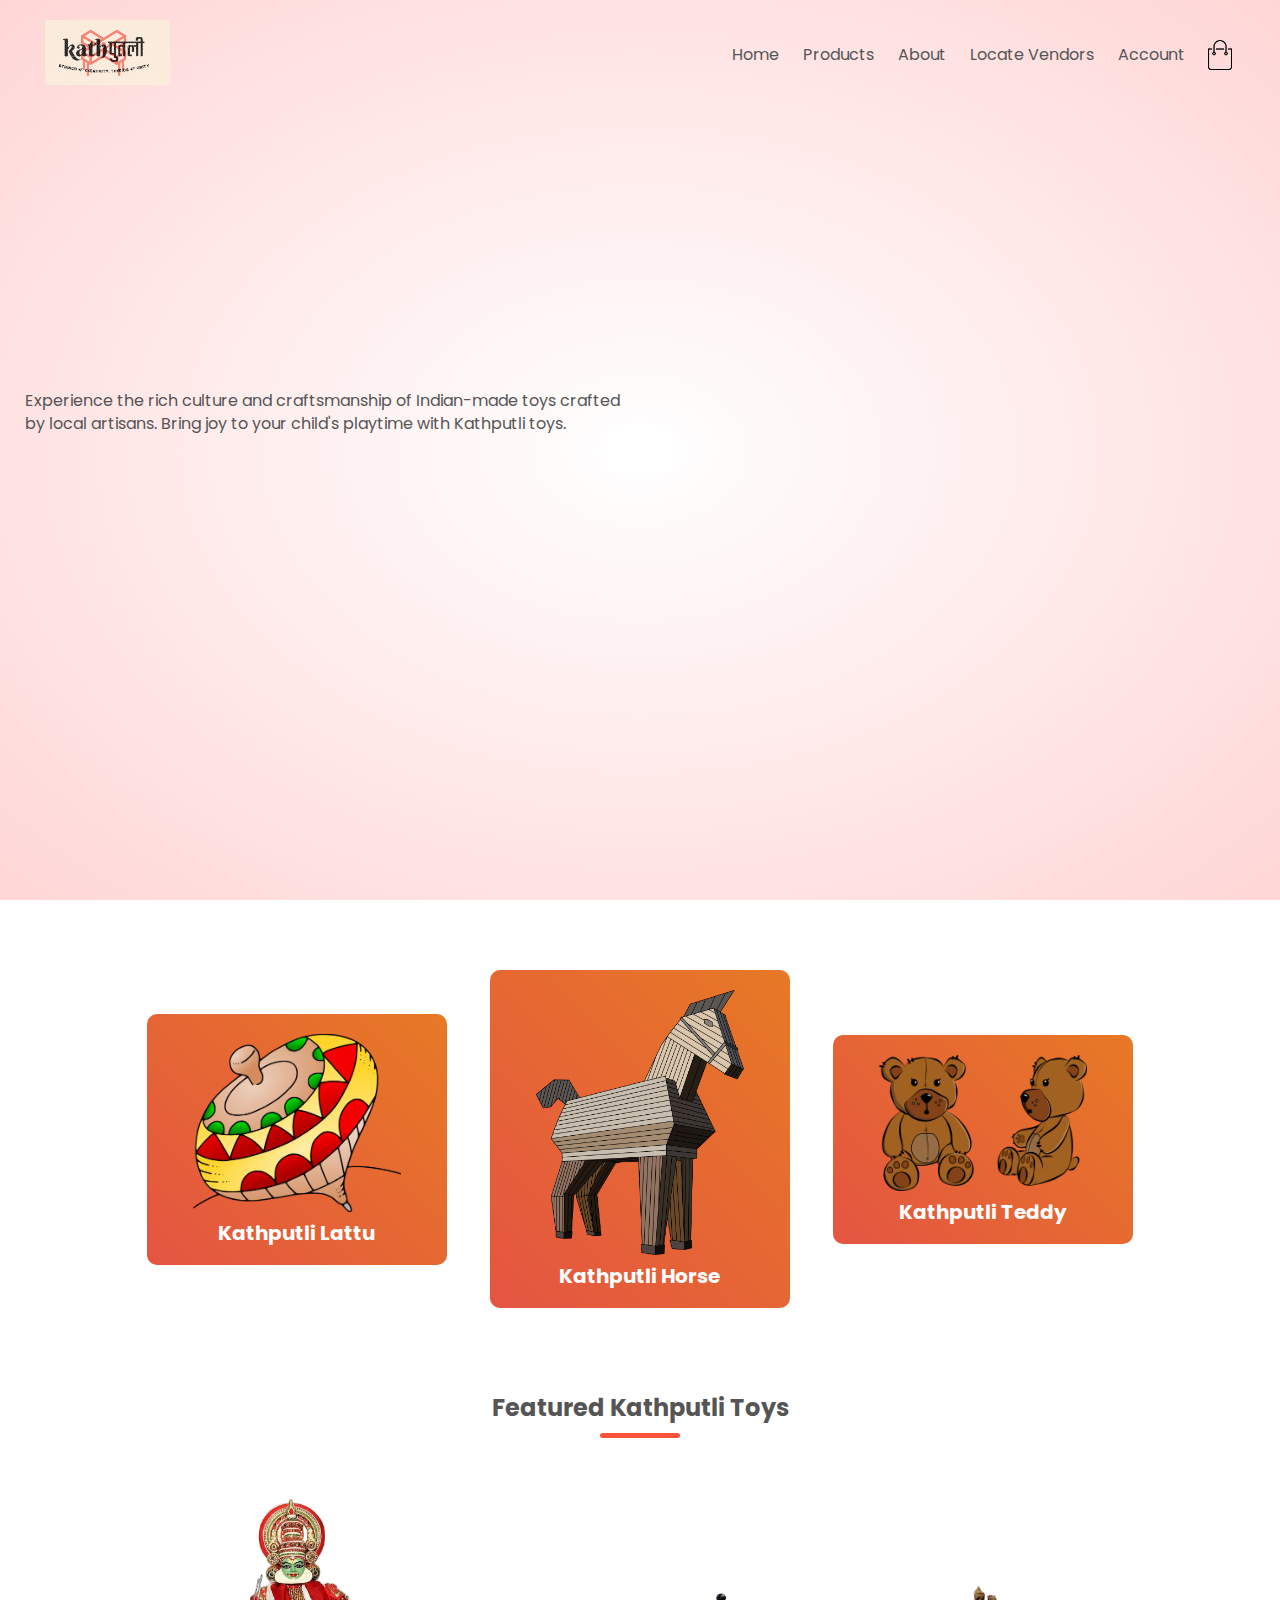
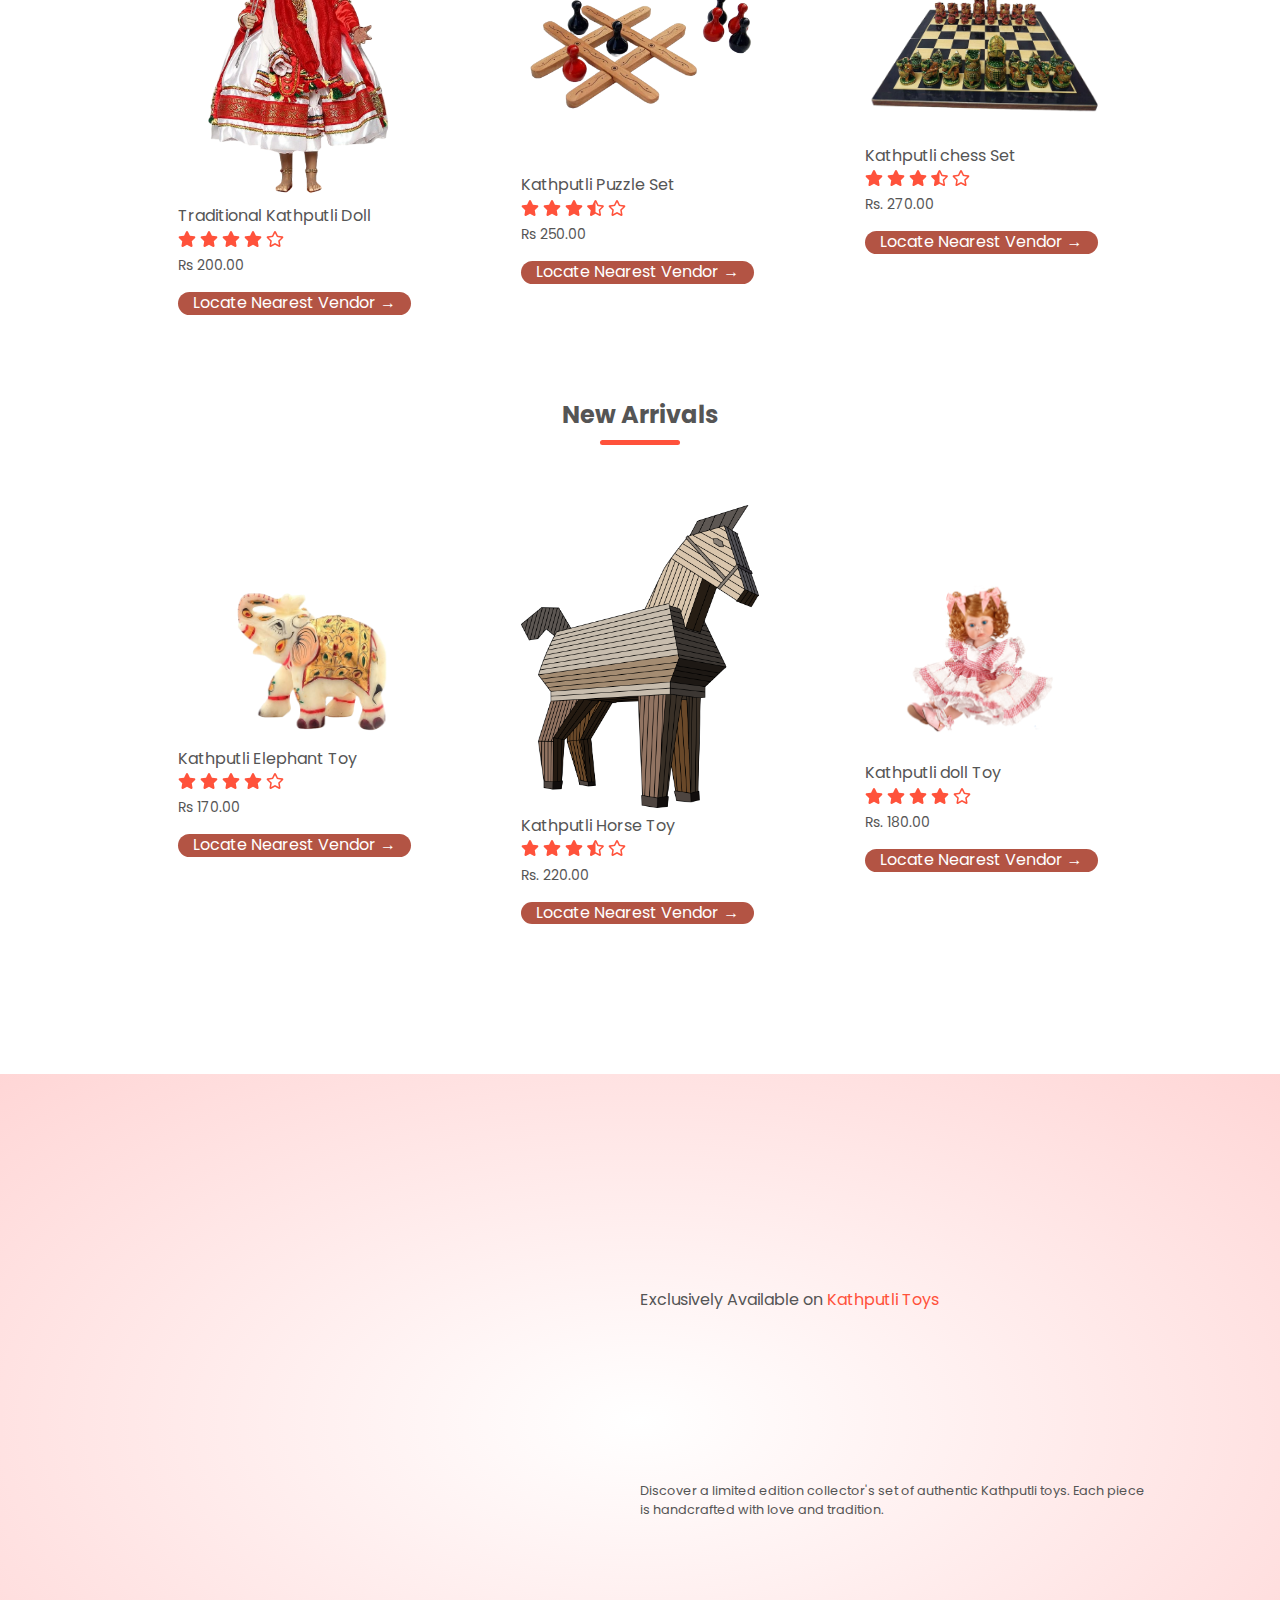
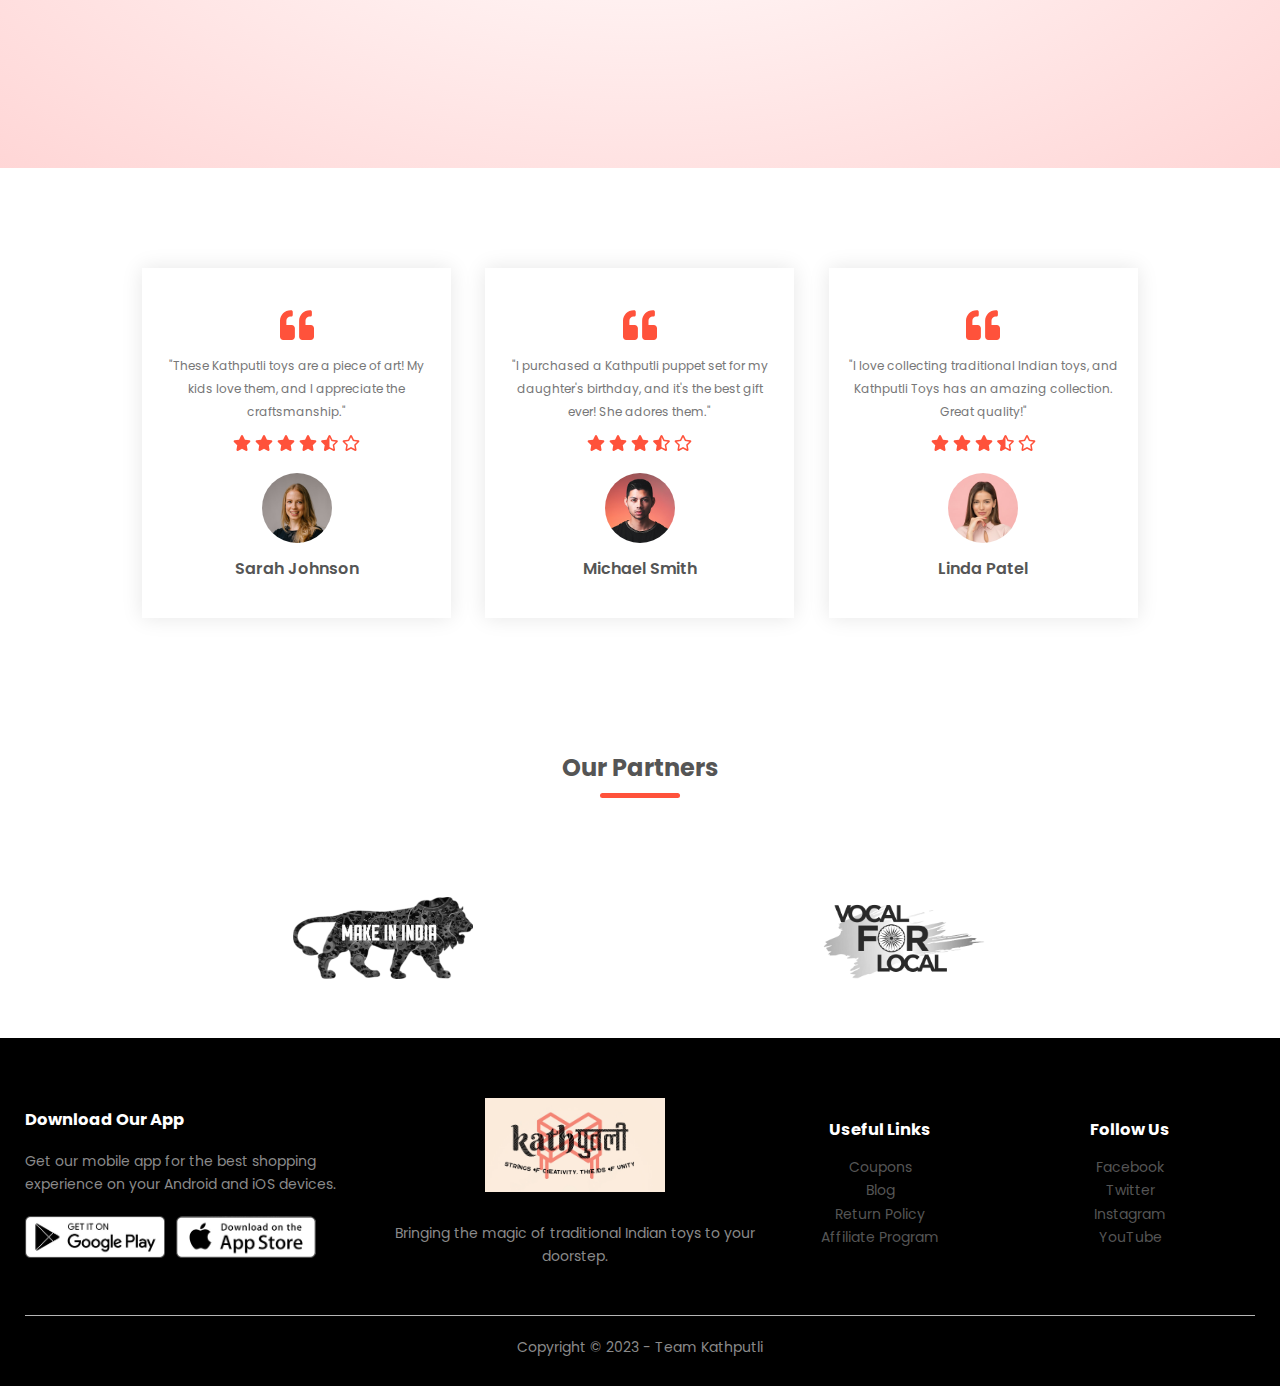
<file: index.html>
<!DOCTYPE html>
<html lang="en">
<head>
	<meta name="viewport" content="width=device-width, initial-scale=1.0">
	<meta charset="utf-8">
	<title>Kathputli</title>
	<link rel="icon" href="img/logo.png">
	<link rel="stylesheet" href="css/all.css">
	<link rel="stylesheet" href="css/normalize.css">
	<link rel="stylesheet" href="css/mystyle.css">
	<!-- Add any additional CSS styles specific to your theme -->
</head>
<body>

	<!-- Navbar & Header Section -->

	<div class="header">
		<div class="container">
			<div class="navbar">
				<div class="logo">
					<a href="index.html"><img src="img/logo.png" alt="Kathputli Toys"></a>
				</div>
				<nav>
					<ul id="menuItems">
						<li><a href="index.html">Home</a></li>
						<li><a href="#products-section">Products</a></li>
						<li><a href="about.html">About</a></li>
						<li><a href="Locate_vendors.html">Locate Vendors</a></li>
						<li><a href="login.html">Account</a></li>
					</ul>
				</nav>
				<img src="img/cart.png" class="carticon" alt="cart icon">
				<img src="img/menu.png" class="menuicon" alt="Menu icon" onclick="menuToggle();">
			</div>
			<div class="row">
				<div class="col-2">
					<h1>Discover the Beauty<br>of <span class="indian-toys-text">Indian toys!</span></h1>
					<p>Experience the rich culture and craftsmanship of Indian-made toys crafted by local artisans. Bring joy to your child's playtime with Kathputli toys.</p>
					<a href="#products-section" class="btn">Explore Now &#8594;</a>
				</div>
				
				<div class="col-2">
					<img src="img/image1.png" alt="header picture">
				</div>
			</div>
		</div>
	</div>
	
<!-- Featured Categories Section -->
<div class="categories">
    <div class="smallContainer">
        <div class="row">
            <!-- Update these categories -->
            <div class="col-3 category">
                <a href="index.html">
                    <div class="category-content">
                        <img src="img/lattu.png" alt="Kathputli Lattu">
                        <h4>Kathputli Lattu</h4>
                    </div>
                </a>
            </div>
            <div class="col-3 category">
                <a href="index.html">
                    <div class="category-content">
                        <img src="img/horse.png" alt="Kathputli Horse">
                        <h4>Kathputli Horse</h4>
                    </div>
                </a>
            </div>
            <div class="col-3 category">
                <a href="index.html">
                    <div class="category-content">
                        <img src="img/teddy.png" alt="Kathputli Teddy">
                        <h4>Kathputli Teddy</h4>
                    </div>
                </a>
            </div>
        </div>
    </div>
</div>


	<!-- Featured Products Section -->

	<div class="smallContainer"  id="products-section">
		<h2 class="title">Featured Kathputli Toys</h2>
			<div class="row">
				<!-- Add your featured toy products here -->
				<div class="col-4">
					<img src="img/doll_2.png" alt="Toy 1">
					<h4>Traditional Kathputli Doll</h4>
					<div class="rating">
						<i class="fas fa-star"></i>
						<i class="fas fa-star"></i>
						<i class="fas fa-star"></i>
						<i class="fas fa-star"></i>
						<i class="far fa-star"></i>
					</div>
					<p>Rs 200.00</p>
					<a href="product_landing.html" class="btn">Locate Nearest Vendor &#8594;</a>

				</div>
				<div class="col-4">
					<img src="img/puzzle.png" alt="Toy 2">
					<h4>Kathputli Puzzle Set</h4>
					<div class="rating">
						<i class="fas fa-star"></i>
						<i class="fas fa-star"></i>
						<i class="fas fa-star"></i>
						<i class="fas fa-star-half-alt"></i>
						<i class="far fa-star"></i>
					</div>
					<p>Rs 250.00</p>
					<a href="product_landing.html" class="btn">Locate Nearest Vendor &#8594;</a>


				</div>

				<div class="col-4">
					<img src="img/image.png" alt="Toy 2">
					<h4>Kathputli chess Set</h4>
					<div class="rating">
						<i class="fas fa-star"></i>
						<i class="fas fa-star"></i>
						<i class="fas fa-star"></i>
						<i class="fas fa-star-half-alt"></i>
						<i class="far fa-star"></i>
					</div>
					<p>Rs. 270.00</p>
					<a href="product_landing.html" class="btn">Locate Nearest Vendor &#8594;</a>


				</div>

				<!-- Add more toy products as needed -->
			</div>

			<h2 class="title">New Arrivals</h2>
			<div class="row">
				<!-- Add your latest toy products here -->
				<div class="col-4">
					<img src="img/elephant.png" alt="Toy 5">
					<h4>Kathputli Elephant Toy</h4>
					<div class="rating">
						<i class="fas fa-star"></i>
						<i class="fas fa-star"></i>
						<i class="fas fa-star"></i>
						<i class="fas fa-star"></i>
						<i class="far fa-star"></i>
					</div>
					<p>Rs 170.00</p>
					<a href="product_landing.html" class="btn">Locate Nearest Vendor &#8594;</a>


				</div>
				<div class="col-4">
					<img src="img/horse.png" alt="Toy 6">
					<h4>Kathputli Horse Toy</h4>
					<div class="rating">
						<i class="fas fa-star"></i>
						<i class="fas fa-star"></i>
						<i class="fas fa-star"></i>
						<i class="fas fa-star-half-alt"></i>
						<i class="far fa-star"></i>
					</div>
					<p>Rs. 220.00</p>
					<a href="product_landing.html" class="btn">Locate Nearest Vendor &#8594;</a>

				</div>

				<div class="col-4">
					<img src="img/doll.png" alt="Toy 5">
					<h4>Kathputli doll Toy</h4>
					<div class="rating">
						<i class="fas fa-star"></i>
						<i class="fas fa-star"></i>
						<i class="fas fa-star"></i>
						<i class="fas fa-star"></i>
						<i class="far fa-star"></i>
					</div>
					<p>Rs. 180.00</p>
					<a href="product_landing.html" class="btn">Locate Nearest Vendor &#8594;</a>


				</div>

				<!-- Add more toy products as needed -->
			</div>
		</div>

		<!-- Offer Section -->

		<div class="offer">
			<div class="smallContainer">
				<div class="row">
					<div class="col-2">
						<img src="img/horse.png" class="offer-img" alt="exclusive-offer">
					</div>
					<div class="col-2">
						<p>Exclusively Available on <span>Kathputli Toys</span></p>
						<h1>Kathputli Collector's Set</h1>
						<small>Discover a limited edition collector's set of authentic Kathputli toys. Each piece is handcrafted with love and tradition.</small><br>
						<a href="" class="btn">Buy Now &#8594;</a>
					</div>
				</div>
			</div>
		</div>

		<!-- Testimonials Section -->

		<div class="testim">
			<div class="smallContainer">
				<div class="row">
					<div class="col-3">
						<i class="fas fa-quote-left quoteicon"></i>
						<p>"These Kathputli toys are a piece of art! My kids love them, and I appreciate the craftsmanship."</p>
						<div class="rating">
							<i class="fas fa-star"></i>
							<i class="fas fa-star"></i>
							<i class="fas fa-star"></i>
							<i class="fas fa-star"></i>
							<i class="fas fa-star-half-alt"></i>
							<i class="far fa-star"></i>
						</div>
						<img src="img/user-1.png" alt="Happy Customer">
						<h3>Sarah Johnson</h3>
					</div>
					<div class="col-3">
						<i class="fas fa-quote-left quoteicon"></i>
						<p>"I purchased a Kathputli puppet set for my daughter's birthday, and it's the best gift ever! She adores them."</p>
						<div class="rating">
							<i class="fas fa-star"></i>
							<i class="fas fa-star"></i>
							<i class="fas fa-star"></i>
							<i class="fas fa-star-half-alt"></i>
							<i class="far fa-star"></i>
						</div>
						<img src="img/user-2.png" alt="Happy Customer">
						<h3>Michael Smith</h3>
					</div>
					<div class="col-3">
						<i class="fas fa-quote-left quoteicon"></i>
						<p>"I love collecting traditional Indian toys, and Kathputli Toys has an amazing collection. Great quality!"</p>
						<div class="rating">
							<i class="fas fa-star"></i>
							<i class="fas fa-star"></i>
							<i class="fas fa-star"></i>
							<i class="fas fa-star-half-alt"></i>
							<i class="far fa-star"></i>
						</div>
						<img src="img/user-3.png" alt="Happy Customer">
						<h3>Linda Patel</h3>
					</div>
				</div>
			</div>
		</div>

		<!-- Brands Section -->

		<h2 class="title">Our Partners</h2>
		<div class="brands">
			<div class="smallContainer">
				<div class="row">
					<!-- Add logos of your partner organizations or sponsors -->
					<div class="col-5">
						<img src="img/make_in_india.png" alt="Godrej">
					</div>
					<div class="col-5">
						<img src="img/vocal.png" alt="Oppo">
					</div>
					<!-- <div class="col-5">
						<img src="img/logo-philips.png" alt="Philips">
					</div>
					<div class="col-5">
						<img src="img/logo-paypal.png" alt="PayPal">
					</div>
					<div class="col-5">
						<img src="img/logo-coca-cola.png" alt="Coca-Cola">
					</div> -->
				</div>
			</div>
		</div>

		<!-- Footer Section -->

		<div class="footer">
			<div class="container">
				<div class="row">
					<div class="footer-col-1">
						<h3>Download Our App</h3>
						<p>Get our mobile app for the best shopping experience on your Android and iOS devices.</p>
						<div class="app-logo">
							<img src="img/play-store.png" alt="Google Play Store">
							<img src="img/app-store.png" alt="Apple App Store">
						</div>
					</div>
					<div class="footer-col-2">
						<img src="img/logo.png" alt="Kathputli Toys">
						<p>Bringing the magic of traditional Indian toys to your doorstep.</p>
					</div>
					<div class="footer-col-3">
						<h3>Useful Links</h3>
						<ul>
							<li><a href="">Coupons</a></li>
							<li><a href="">Blog</a></li>
							<li><a href="">Return Policy</a></li>
							<li><a href="">Affiliate Program</a></li>
						</ul>
					</div>
					<div class="footer-col-4">
						<h3>Follow Us</h3>
						<ul>
							<li><a href="">Facebook</a></li>
							<li><a href="">Twitter</a></li>
							<li><a href="">Instagram</a></li>
							<li><a href="">YouTube</a></li>
						</ul>
					</div>
				</div>
				<hr>
				<p class="copyright">Copyright &copy; 2023 - Team Kathputli</p>
			</div>
		</div>
	<script src="js/all.js"></script>
	<script src="js/jquery-3.5.1.min.js"></script>
	<script src="js/myscript.js"></script>
</body>
</html>
</file>
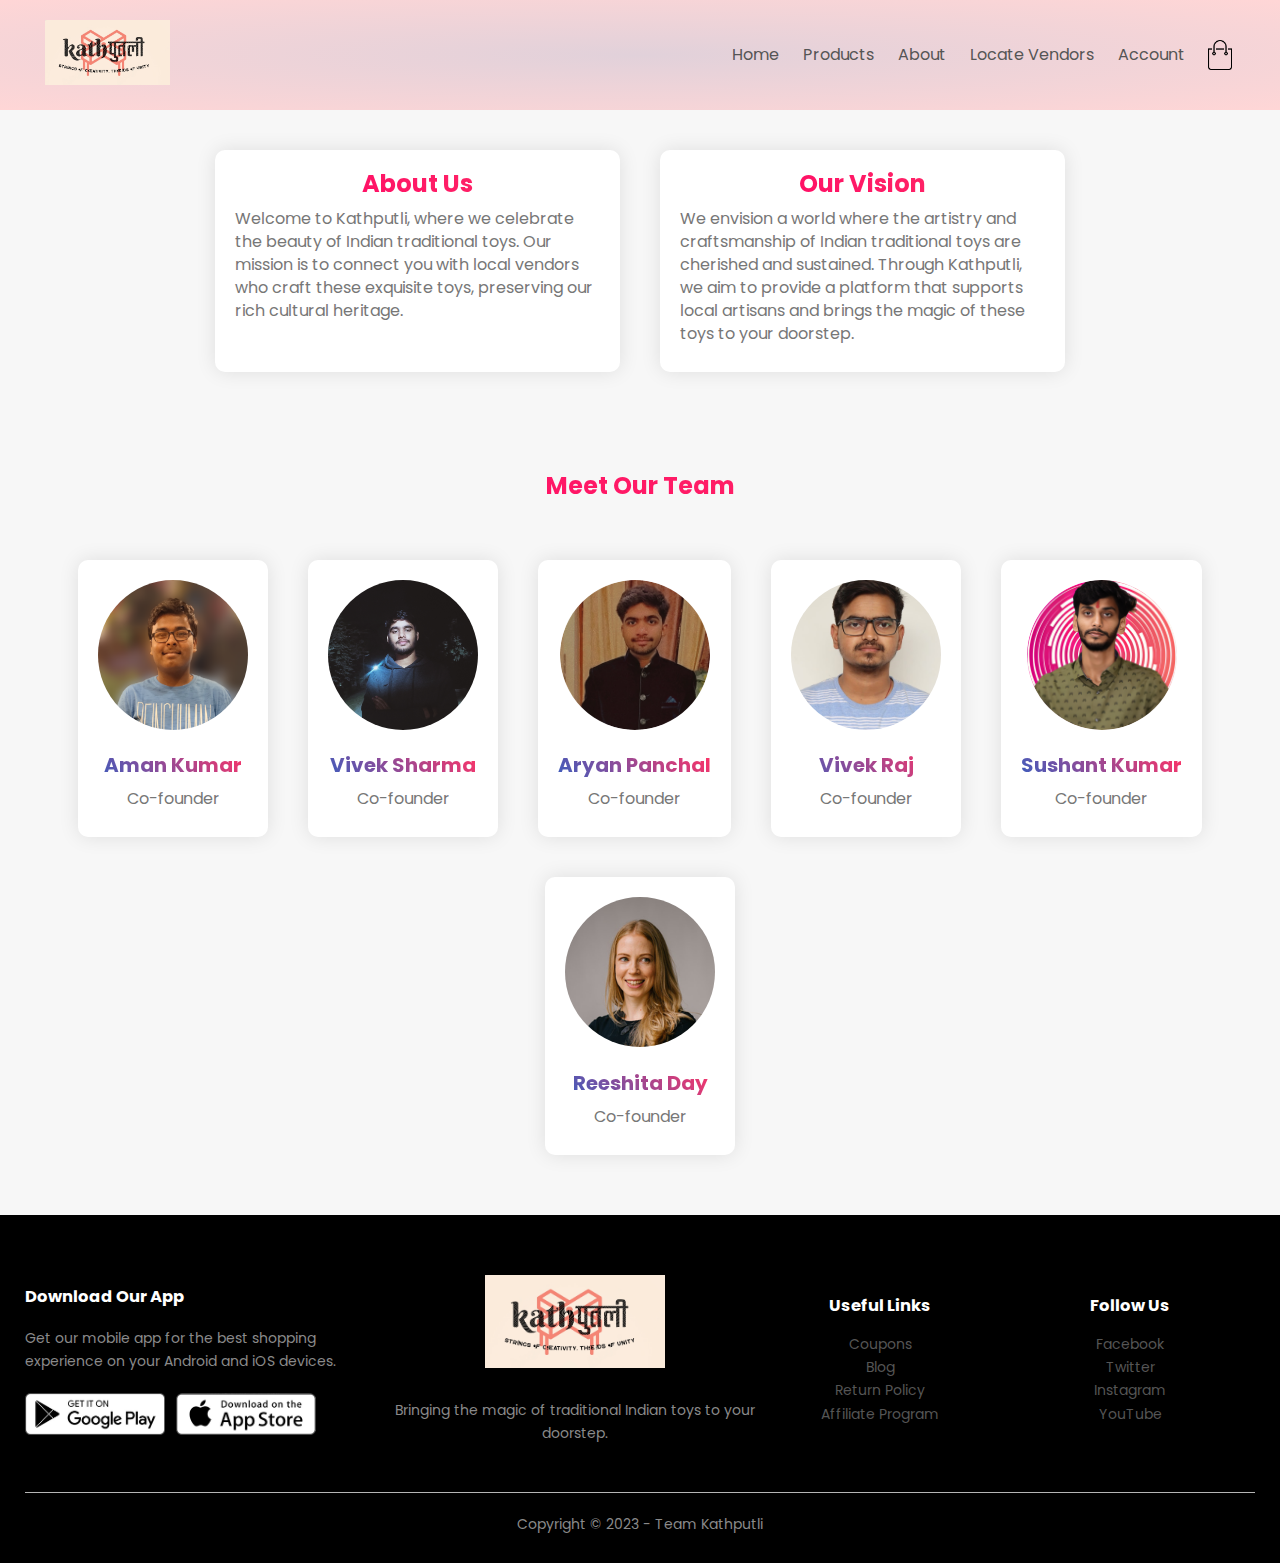
<file: about.html>
<!DOCTYPE html>
<html lang="en">
<head>
    <meta charset="UTF-8">
    <meta name="viewport" content="width=device-width, initial-scale=1.0">
    <title>About Us</title>
    <link rel="icon" href="img/logo.png">
    <link rel="stylesheet" href="css/about.css">
    <link rel="stylesheet" href="css/all.css">
	<link rel="stylesheet" href="css/normalize.css">
	<link rel="stylesheet" href="css/mystyle.css">
</head>
<body>
	<!-- Navbar & Header Section -->

	<div class="landing_header">
		<div class="container">
			<div class="navbar">
				<div class="logo">
					<a href="index.html"><img src="img/logo.png" alt="Kathputli Toys"></a>
				</div>
				<nav>
					<ul id="menuItems">
						<li><a href="index.html">Home</a></li>
						<li><a href="index.html">Products</a></li>
						<li><a href="about.html">About</a></li>
						<li><a href="Locate_vendors.html">Locate Vendors</a></li>
						<li><a href="login.html">Account</a></li>
					</ul>
				</nav>
				<img src="img/cart.png" class="carticon" alt="cart icon">
				<img src="img/menu.png" class="menuicon" alt="Menu icon" onclick="menuToggle();">
			</div>
		</div>
	</div>

<!-- About Us Section -->
<!-- About Us and Our Vision Section -->
<section class="About_us">
    <div class="container">
        <div class="about-container">
            <div class="about-content">
                <center><h2>About Us</h2></center>
                <p>Welcome to Kathputli, where we celebrate the beauty of Indian traditional toys. Our mission is to connect you with local vendors who craft these exquisite toys, preserving our rich cultural heritage.</p>
            </div>
            <div class="vision-content">
                <center><h2>Our Vision</h2></center>
                <p>We envision a world where the artistry and craftsmanship of Indian traditional toys are cherished and sustained. Through Kathputli, we aim to provide a platform that supports local artisans and brings the magic of these toys to your doorstep.</p>
            </div>
        </div>
    </div>
</section>

<!-- Team Members Section (below the About Us and Our Vision) -->
<section class="Team_members">
    <center><h2>Meet Our Team</h2></center>
        <div class="team-members">
            <!-- Team Member 1 -->
            <div class="team-member">
                <img src="img/teammember_1.png" alt="Team Member 1">
                <h4>Aman Kumar</h4>
                <p>Co-founder</p>
            </div>

            <!-- Team Member 2 -->
            <div class="team-member">
                <img src="img/team_member2.jpg" alt="Team Member 2">
                <h4>Vivek Sharma</h4>
                <p>Co-founder</p>
            </div>

            <!-- Team Member 3 -->
            <div class="team-member">
                <img src="img/teammember_3.png" alt="Team Member 3">
                <h4>Aryan Panchal</h4>
                <p>Co-founder</p>
            </div>

            <!-- Team Member 4 -->
            <div class="team-member">
                <img src="img/teammember_4.jpg" alt="Team Member 4">
                <h4>Vivek Raj</h4>
                <p>Co-founder</p>
            </div>

            <!-- Team Member 5 -->
            <div class="team-member">
                <img src="img/teammember_5.png" alt="Team Member 5">
                <h4>Sushant Kumar</h4>
                <p>Co-founder</p>
            </div>

            <!-- Team Member 6 -->
            <div class="team-member">
                <img src="img/user-1.png" alt="Team Member 2">
                <h4>Reeshita Day</h4>
                <p>Co-founder</p>
            </div>

            <!-- Add more team members as needed -->
        </div>
    </div>
</section>  

    <div class="footer">
        <div class="container">
            <div class="row">
                <div class="footer-col-1">
                    <h3>Download Our App</h3>
                    <p>Get our mobile app for the best shopping experience on your Android and iOS devices.</p>
                    <div class="app-logo">
                        <img src="img/play-store.png" alt="Google Play Store">
                        <img src="img/app-store.png" alt="Apple App Store">
                    </div>
                </div>
                <div class="footer-col-2">
                    <img src="img/logo.png" alt="Kathputli Toys">
                    <p>Bringing the magic of traditional Indian toys to your doorstep.</p>
                </div>
                <div class="footer-col-3">
                    <h3>Useful Links</h3>
                    <ul>
                        <li><a href="">Coupons</a></li>
                        <li><a href="">Blog</a></li>
                        <li><a href="">Return Policy</a></li>
                        <li><a href="">Affiliate Program</a></li>
                    </ul>
                </div>
                <div class="footer-col-4">
                    <h3>Follow Us</h3>
                    <ul>
                        <li><a href="">Facebook</a></li>
                        <li><a href="">Twitter</a></li>
                        <li><a href="">Instagram</a></li>
                        <li><a href="">YouTube</a></li>
                    </ul>
                </div>
            </div>
            <hr>
            <p class="copyright">Copyright &copy; 2023 - Team Kathputli</p>
        </div>
    </div>
<script src="js/all.js"></script>
<script src="js/jquery-3.5.1.min.js"></script>
<script src="js/myscript.js"></script>
</body>
</html>
</file>
<file: css/mystyle.css>
/*Start My Framework*/
@import url('https://fonts.googleapis.com/css?family=Poppins:200,300,400,500,600,700,800,900&display=swap');

*{
	margin: 0;
	padding: 0;
	font-family: 'Poppins', sans-serif;
	-webkit-box-sizing: border-box;
	-moz-box-sizing: border-box;
	-o-box-sizing: border-box;
	box-sizing: border-box;
	scroll-behavior: smooth;
}

ul{
	list-style-type: none;
}
a{
	text-decoration: none;
}
p{
	color: #555;
	line-height: 23px;
	margin: 7px 0;
}
small{
	color: #555;
}
.lastprice{
	text-decoration: line-through;
	color: red;
	font-size: 13px;
}
.rating svg{
	color: #ff523b;
}
.title{
	text-align: center;
	margin: 0 auto 50px;
	position: relative;
	line-height: 60px;
	color: #555;
}
.title::after{
	content: '';
	background: #ff523b;
	width: 80px;
	height: 5px;
	border-radius: 5px;
	position: absolute;
	bottom: 0;
	left: 50%;
	transform: translate(-50%);
}
.row{
	display: flex;
	justify-content: space-around;
	align-items: center;
	flex-wrap: wrap;
}
.smallContainer{
	max-width: 1080px;
	margin: auto;
	padding: 0 25px;
}
.col-2{
	flex-basis: 50%;
	min-width: 300px;
}
.col-3{
	flex-basis: 30%;
	min-width: 250px;
}
.col-4{
	flex-basis: 25%;
	padding: 10px;
	min-width: 200px;
}
/*End My Framework*/

/*Start Navbar & Header*/
.header{
	background: radial-gradient(#FFF, #ffd6d6);
	min-height: 100vh;
}
.container{
	max-width: 1300px;
	margin: auto;
	padding: 0 25px;
}
.navbar{
	display: flex;
	align-items: center;
	padding: 20px;
}
.navbar .logo img{
	width: 125px;
}
nav{
	flex: 1;
	text-align: right;
}
nav ul{
	display: inline-block;
	list-style-type: none;
}
nav ul li{
	display: inline-block;
	margin-right: 20px;
}
nav ul li a{
	color: #555;
	transition: color .5s;
}
nav ul li a:hover{
	color: #ff523b;
}
.navbar .carticon{
	width: 30px;
	height: 30px;
	cursor: pointer;
}
.header .row{
	margin-top: -20px;
}
/* Parallax Effect for Header Image */
/* Header Image Animation (Scale-In) */
.col-2 img {
    max-width: 100%;
    padding: 50px 0;
    transform: scale(0.8); /* Initial scale */
    opacity: 0;
    animation: scaleIn 1.5s ease-in-out forwards;
}

@keyframes scaleIn {
    0% {
        opacity: 0;
        transform: scale(0.8);
    }
    100% {
        opacity: 1;
        transform: scale(1);
    }
}


/* Header Text Animation (Fade-In) */
.col-2 h1 {
    font-size: 50px;
    line-height: 60px;
    margin: 25px 0;
    opacity: 0;
    animation: fadeIn 1.5s ease-in-out forwards;
}

@keyframes fadeIn {
    0% {
        opacity: 0;
        transform: translateY(20px);
    }
    100% {
        opacity: 1;
        transform: translateY(0);
    }
}

/* Button Hover Effect */
/* Button Animation (Slide-In) */
.col-2 .btn {
    display: inline-block;
    background-color: #ff523b;
    color: #FFF;
    padding: 8px 30px;
    margin: 30px 0;
    border-radius: 30px;
    transform: translateX(-50px); /* Initial position */
    opacity: 0;
    animation: slideIn 1.5s ease-in-out forwards;
}

@keyframes slideIn {
    0% {
        opacity: 0;
        transform: translateX(-50px);
    }
    100% {
        opacity: 1;
        transform: translateX(0);
    }
}

.indian-toys-text {
    background-image: linear-gradient(45deg, #9f1818, #4a22e9);
    -webkit-background-clip: text;
    color: transparent;
    animation: shining 2s linear infinite alternate;
}

@keyframes shining {
    0% {
        background-position: 0 0;
    }
    100% {
        background-position: 100% 0;
    }
}



/*End Navbar & Header*/

/*Start Featured Categories*/
/* .categories{
	margin: 70px 0;
}
.categories .col-3{
	margin-bottom: 30px;
}
.categories .col-3 img{
	width: 100%;
} */
/* Featured Categories Section */
.categories {
    margin: 70px 0;
}

.category {
    position: relative;
    overflow: hidden;
    transition: transform 0.3s, box-shadow 0.3s;
    width: 100%; /* Ensure equal width for all categories */
    max-width: 300px; /* Adjust the maximum width as needed */
    margin: 0 auto; /* Center-align the categories */
	height: 100%;   /*Add this to make sure they have equal height  */
    display: flex;
    flex-direction: column;
    justify-content: space-between;
}

.category:hover {
    transform: translateY(-5px);
    box-shadow: 0 4px 8px rgba(0, 0, 0, 0.2);
}

.category-content {
    padding: 20px;
    background: linear-gradient(45deg, #e45542, #e77925); /* Use a gradient background */
    text-align: center;
    border-radius: 10px;
    color: #fff;
    cursor: pointer;
    flex-grow: 1;
    display: flex;
    flex-direction: column;
    justify-content: center;
}

.category img {
    width: 80%;
    display: block;
    margin: 0 auto;
}

.category h4 {
    margin-top: 10px;
    font-size: 20px;
}

/* Responsive adjustments for the categories */
@media only screen and (max-width: 800px) {
    .category {
        flex-basis: 100%;
        margin-bottom: 20px;
    }

    .category img {
        width: 60%;
    }
}


/*Start Featured Products*/
.smallContainer .row .col-4{
	margin-bottom: 50px;
	transition: transform .5s;
}
.smallContainer .row .col-4 img{
	width: 100%;
}
.smallContainer .row .col-4 h4{
	color: #555;
	font-weight: normal;
	margin: 5px 0;
}
.smallContainer .row .col-4 p{
	font-size: 14px;
	margin: 5px 0;
}
.smallContainer .row .col-4:hover{
	transform: translateY(-10px);
}
/*End Featured Products*/

/*Start Offer Section*/
.smallContainer {
    max-width: 1080px;
    margin: auto;
    padding: 0 25px;
}
.offer{
	background: radial-gradient(#FFF, #ffd6d6);
    margin-top: 80px;
    padding: 30px 0;
}
.col-2 .offer-img {
    padding: 50px;
}
.col-2 img {
    max-width: 100%;
}
.offer .col-2 span{
	color: #ff523b;
}
/*End Offer Section*/

/*Start Testimonials*/
.testim{
	padding: 100px;
}
.testim .col-3{
	text-align: center;
	padding: 40px 20px;
	box-shadow: 0 0 20px 0 rgba(0,0,0,0.1);
	cursor: pointer;
	transition: transform .5s;
	margin-bottom: 20px;
}
.testim .col-3 img{
	width: 70px;
	margin-top: 20px;
	border-radius: 50%;
}
.testim .col-3:hover{
	transform: translateY(-10px);
}
.testim .col-3 .quoteicon{
	font-size: 34px;
	color: #ff523b;
}
.testim .col-3 p{
	font-size: 12px;
	margin: 12px 0;
	color: #777;
}
.testim .col-3 h3{
	font-size: 16px;
	font-weight: 600;
	color: #555;
	margin: 12px 0 0;
}
/*End Testimonials*/

/*Start Brands*/
.brands{
	margin: 5px auto 5px;
}
.col-5{
	width: 180px;
}
.col-5 img{
	width: 100%;
	filter: grayscale(100%);
	cursor: pointer;
	transition: filter .5s;
}
.col-5 img:hover{
	filter: grayscale(0);
}
/*End Brands*/

/*Start Footer*/
.footer{
	background-color: #000;
	color: #8a8a8a;
	font-size: 14px;
	padding: 60px 0 20px;
}
.footer p{
	color: #8a8a8a;
}
.footer h3{
	color: #FFF;
	margin-bottom: 20px;
}
.footer-col-1,.footer-col-2,.footer-col-3,.footer-col-4{
	min-width: 250px;
	margin-bottom: 20px;
}
.footer-col-1{
	flex-basis: 30%;
}
.footer-col-2{
	flex: 1;
	text-align: center;
}
.footer-col-2 img{
	width: 180px;
	margin-bottom: 20px;
}
.footer-col-3,.footer-col-4{
	flex-basis: 12%;
	text-align: center;
}
.footer-col-3 ul li,
.footer-col-4 ul li{
	margin-bottom: 7px;
}
.footer-col-3 ul li a,
.footer-col-4 ul li a{
	color: #555;
	transition: color .5s;
}
.footer-col-3 ul li a:hover,
.footer-col-4 ul li a:hover{
	color: #ff523b;
}
.app-logo{
	margin-top: 20px;
}
.app-logo img{
	width: 140px;
	margin-right: 7px;
	cursor: pointer;
}
.footer hr{
	border: none;
	background: #b5b5b5;
	height: 1px;
	margin: 20px 0;
}
.copyright{
	text-align: center;
}
/*End Footer*/

/*Start Responsive*/
.menuicon{
	width: 28px;
	margin-left: 20px;
	display: none;
}

@media only screen and (max-width: 800px){
	nav ul{
		position: absolute;
		top: 70px;
		left: 25%;
		background: #333;
		width: 50%;
		/*padding: 30px;*/
		border-radius: 10px;
		overflow: hidden;
		transition: max-height .5s;
	}
	nav ul li{
		display: block;
		margin: 30px 0px 30px;
		text-align: center;
	}
	nav ul li a{
		color: #FFF;
	}
	.menuicon{
		display: block;
		cursor: pointer;
	}
	.categories .col-3 img,
	.smallContainer .row .col-4 img{
   		width: 100%;
	}
	.testim .col-3{
		margin-bottom: 25px;
	}
}

/*Media Query for less than 600 screen size*/
@media only screen and (max-width: 667px){
	.row{
		text-align: center;
	}
	.col-2,.col-3,.col-4{
		flex-basis: 100%;
	}
	.categories .col-3 img,
	.smallContainer .row .col-4 img{
   		width: 60%;
	}
	.testim .col-3{
		margin-bottom: 25px;
	}
}

@media only screen and (max-width: 317px){
	.col-2 {
	    min-width: 289px;
	}
}

.smallContainer .btn{
	display: inline-block;
	background-color: #b35444;
	color: #FFF;
	padding: 2px 15px;
	margin: 10px 0;
	border-radius: 30px;
	transition: background 0.5s;
}
.smallContainer .btn:hover{
	background: #563434;
}
/*End Responsive*/
</file>
<file: css/about.css>
/* Reset some default styles for better consistency */
body, h1, h2, p {
    margin: 0;
    padding: 0;
}

/* Set a background color and text color for the entire page */
body {
    background-color: #f4f4f4;
    color: #333;
    font-family: Arial, sans-serif;
}

/* Style the header section */
.landing_header {
    background: radial-gradient(#e1d1da, #ffd6d6);
	 /* min-height: 10vh;  */
}

/* Style the back-to-main-page link */
.back-link {
    color: #fff;
    text-decoration: none;
    margin-left: 20px;
}

/* Style the product details section */

/*.About_us {
    background-color: #ece9eb;
    padding: 20px;
    /* margin-top: 20px; */
    /* text-align: center;
    height: 400px;
    width: auto;
} */

/* .About_us .container {

    display: flex;
    justify-content: center;
    align-items: center;
} */

/* Style the About Us section */
/* Style the About Us section */
/* Style the About Us and Our Vision section */
/* Style the About Us and Our Vision section (unchanged) */

/* Style the Meet Our Team section (unchanged) */
/* Style the About Us and Our Vision section */
.About_us {
    background-color: #f7f7f7;
    padding: 40px 0;
}

.About_us .container {
    max-width: 900px;
    margin: 0 auto;
}

/* Style the About Us and Our Vision content */
.about-container {
    display: flex;
    justify-content: space-between;
    flex-wrap: wrap;
}

.about-content,
.vision-content {
    flex-basis: calc(50% - 20px); /* Adjust the width as needed */
    background-color: #fff;
    padding: 20px;
    border-radius: 10px;
    box-shadow: 0 0 20px rgba(0, 0, 0, 0.1);
    transition: transform 0.3s ease;
    margin-bottom: 20px;
}

.about-content:hover,
.vision-content:hover {
    transform: translateY(-10px);
}

/* Style the headings with colorful fonts */
.about-content h2,
.vision-content h2 {
    font-size: 24px;
    margin-bottom: 10px;
    color: #333;
    background: linear-gradient(45deg, #ff0066, #ff3366);
    -webkit-background-clip: text;
    background-clip: text;
    -webkit-text-fill-color: transparent;
}

.about-content p,
.vision-content p {
    font-size: 16px;
    color: #777;
}

/* Style the About Us and Our Vision section (unchanged) */

/* Style the Team Members section (below About Us and Our Vision) */
.Team_members {
    background-color: #f7f7f7;
    padding: 40px 0;
}

.Team_members .container {
    max-width: 900px;
    margin: 0 auto;
}

/* Style the team members (same styles as before) */
.team-members {
    display: flex;
    justify-content: center;
    flex-wrap: wrap;
    margin-top: 40px;
}

.team-member {
    margin: 20px;
    text-align: center;
    background-color: #fff;
    padding: 20px;
    border-radius: 10px;
    box-shadow: 0 0 20px rgba(0, 0, 0, 0.1);
    transition: transform 0.3s ease;
}

.team-member:hover {
    transform: translateY(-10px);
}

.team-member img {
    width: 150px;
    height: 150px;
    border-radius: 50%;
    object-fit: cover;
    margin-bottom: 10px;
}

.team-member h4 {
    font-size: 20px;
    margin: 10px 0;
    color: #5e29c8;
    background: linear-gradient(45deg, #3d5dbd, #ff3366);
    -webkit-background-clip: text;
    background-clip: text;
    -webkit-text-fill-color: transparent;
}

.team-member p {
    font-size: 16px;
    color: #777;
}

.Team_members h2{
    font-size: 24px;
    margin-bottom: 10px;
    color: #333;
    background: linear-gradient(45deg, #ff0066, #ff3366);
    -webkit-background-clip: text;
    background-clip: text;
    -webkit-text-fill-color: transparent;
}

/* Additional styles as needed */
</file>
